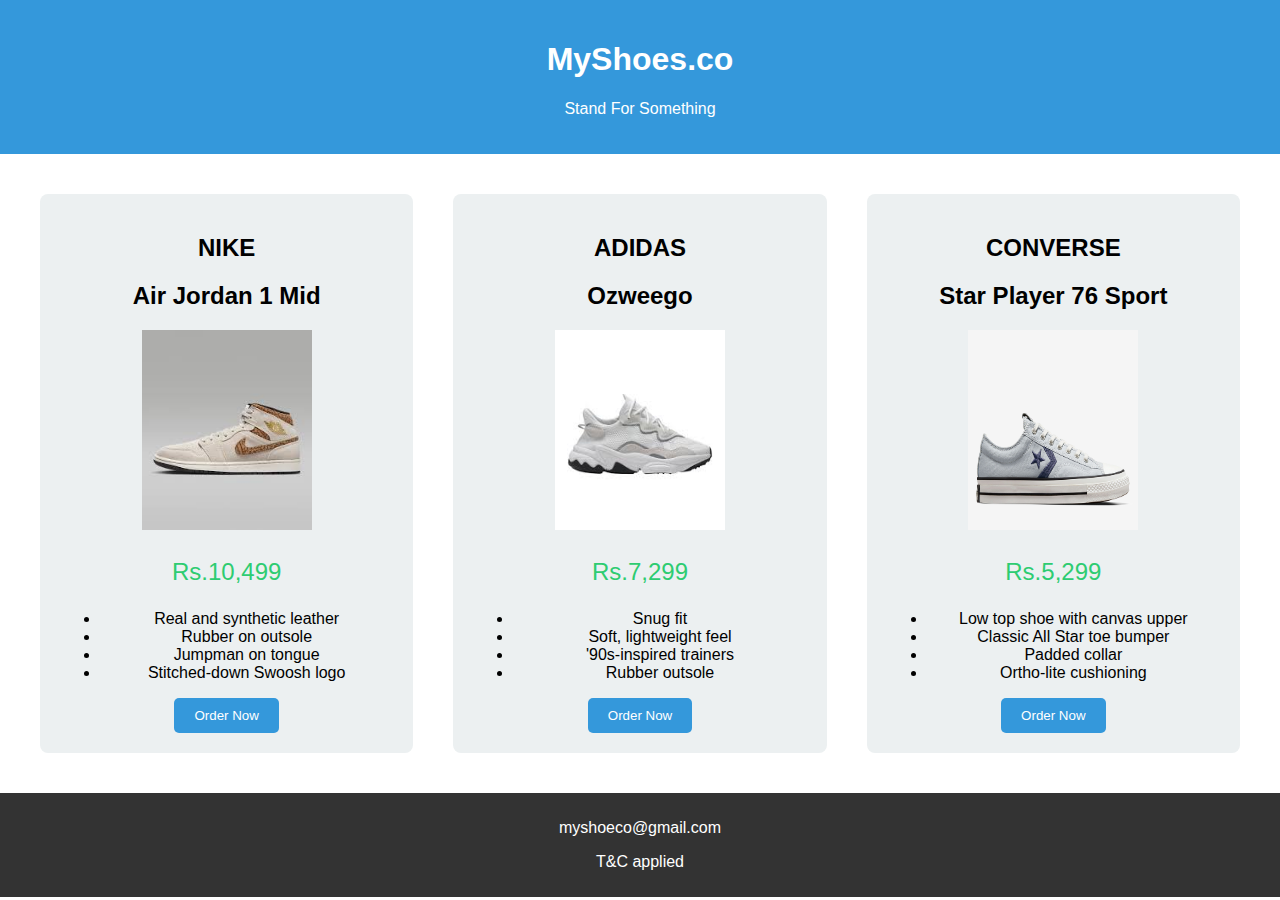
<file: motion-cut-task-1/index.html>
<!DOCTYPE html>
<html lang="en">
<head>
    <meta charset="UTF-8">
    <meta name="viewport" content="width=device-width, initial-scale=1.0">
    <link rel="stylesheet" href="styles.css">
    <title>MyShoes.co</title>
</head>
<body>
    <header>
        <h1>MyShoes.co</h1>
        <p>Stand For Something</p>
    </header>

    <main>
        <section class="pricing" id="shoe-1">
            <h2>NIKE</h2>
            <h2>Air Jordan 1 Mid</h2>
            <img src="img1.jpg" alt="Air Jordan 1 Mid" class="image"/>
            <p class="price">Rs.10,499</p>
            <ul>
                <li>Real and synthetic leather</li>
                <li>Rubber on outsole</li>
                <li>Jumpman on tongue</li>
                <li>Stitched-down Swoosh logo</li>
            </ul>
            <button>Order Now</button>
        </section>

        <section class="pricing" id="shoe-2">
            <h2>ADIDAS</h2>
            <h2>Ozweego</h2>
            <img src="img2.jpg" alt="ADIDAS Ozweego" class="image"/>
            <p class="price">Rs.7,299</p>
            <ul>
                <li>Snug fit</li>
                <li>Soft, lightweight feel</li>
                <li>'90s-inspired trainers</li>
                <li>Rubber outsole</li>
            </ul>
            <button>Order Now</button>
        </section>

        <section class="pricing" id="shoe-3">
            <h2>CONVERSE</h2>
            <h2>Star Player 76 Sport</h2>
            <img src="img3.jpg" alt="CONVERSE Star Player 76 Sport" class="image"/>
            <p class="price">Rs.5,299</p>
            <ul>
                <li>Low top shoe with canvas upper</li>
                <li>Classic All Star toe bumper</li>
                <li>Padded collar</li>
                <li>Ortho-lite cushioning</li>
                
            </ul>
            <button>Order Now</button>
        </section>
    </main>

    <footer>
        <p>myshoeco@gmail.com</p>
        <p>T&C applied</p>
    </footer>

    
</body>
</html>
</file>
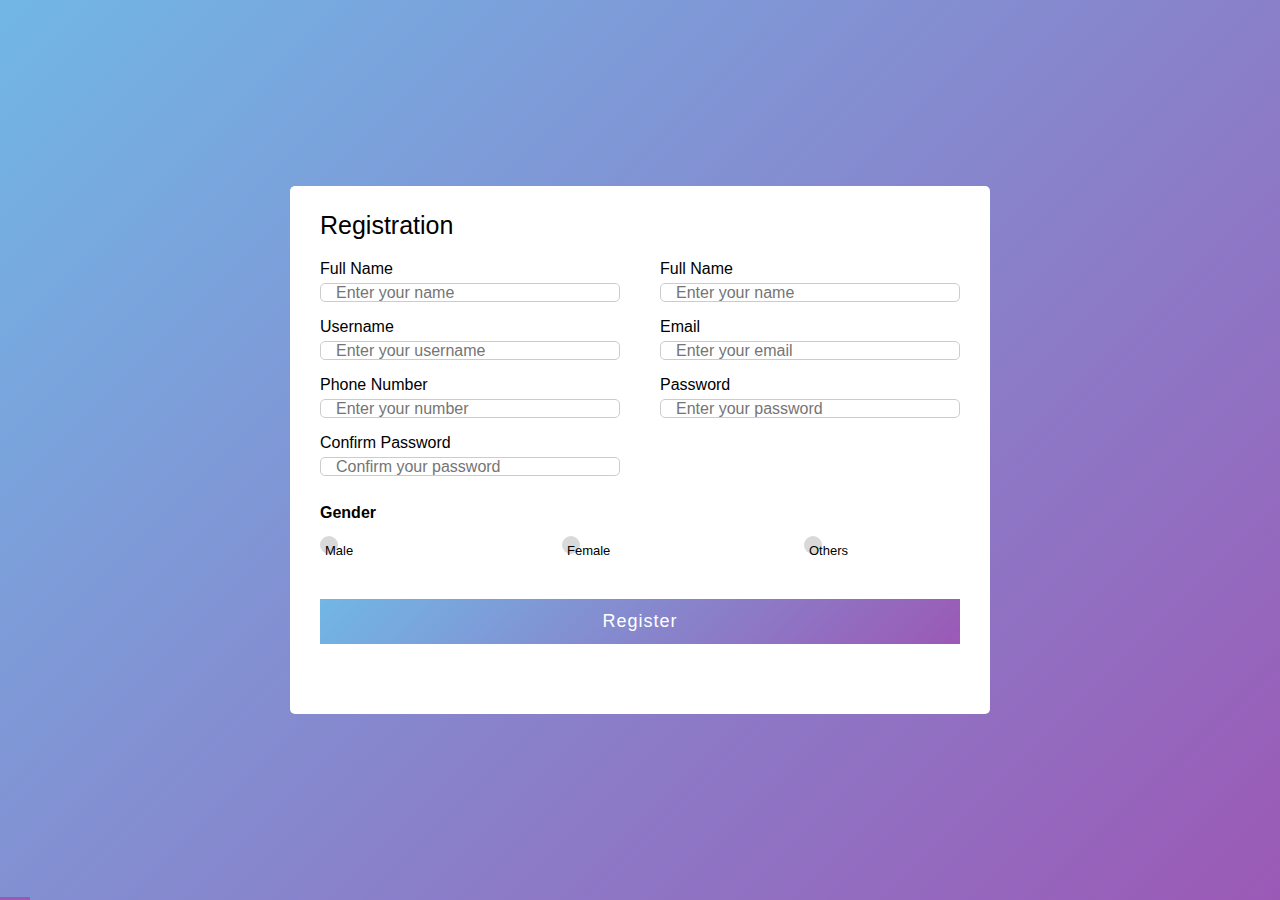
<file: motion-cut-task-2/index.html>
<!DOCTYPE html>
<html lang="en">
<head>
    <meta charset="UTF-8">
    <meta name="viewport" content="width=device-width, initial-scale=1.0">
    <link rel="stylesheet" href="styles.css">
    <title>Registration Form</title>
</head>
<body>
    <div class="container">
        <div class="title">Registration</div>
        <form action="#">
            <div class="user-details">
                <div class="input-box">
                    <span class="details">Full Name</span>
                    <input type="text" placeholder="Enter your name" required>
                </div>
                <div class="input-box">
                    <span class="details">Full Name</span>
                    <input type="text" placeholder="Enter your name" required>
                </div>
                <div class="input-box">
                    <span class="details">Username</span>
                    <input type="text" placeholder="Enter your username" required>
                </div>
                <div class="input-box">
                    <span class="details">Email</span>
                    <input type="text" placeholder="Enter your email" required>
                </div>
                <div class="input-box">
                    <span class="details">Phone Number</span>
                    <input type="text" placeholder="Enter your number" required>
                </div>
                <div class="input-box">
                    <span class="details">Password</span>
                    <input type="text" placeholder="Enter your password" required>
                </div>
                <div class="input-box">
                    <span class="details">Confirm Password</span>
                    <input type="text" placeholder="Confirm your password" required>
                </div>
            </div>
            <div class="gender-details">
                <input type="radio" name="gender" id="dot-1">
                <input type="radio" name="gender" id="dot-2">
                <input type="radio" name="gender" id="dot-3">
                <span class="gender-title">Gender</span>
                <div class="category">
                    <label for="dot-1">
                        <span class="dot one">
                            <span class="gender">
                                Male
                            </span>
                        </span>
                    </label>
                    <label for="dot-2">
                        <span class="dot two">
                            <span class="gender">
                                Female
                            </span>
                        </span>
                    </label>
                    <label for="dot-3">
                        <span class="dot three">
                            <span class="gender">
                                Others
                            </span>
                        </span>
                    </label>
                </div>
            </div>
            <div class="button">
                <input type="submit" value="Register">
            </div>
        </form>
    </div>
</body>
</html>
</file>
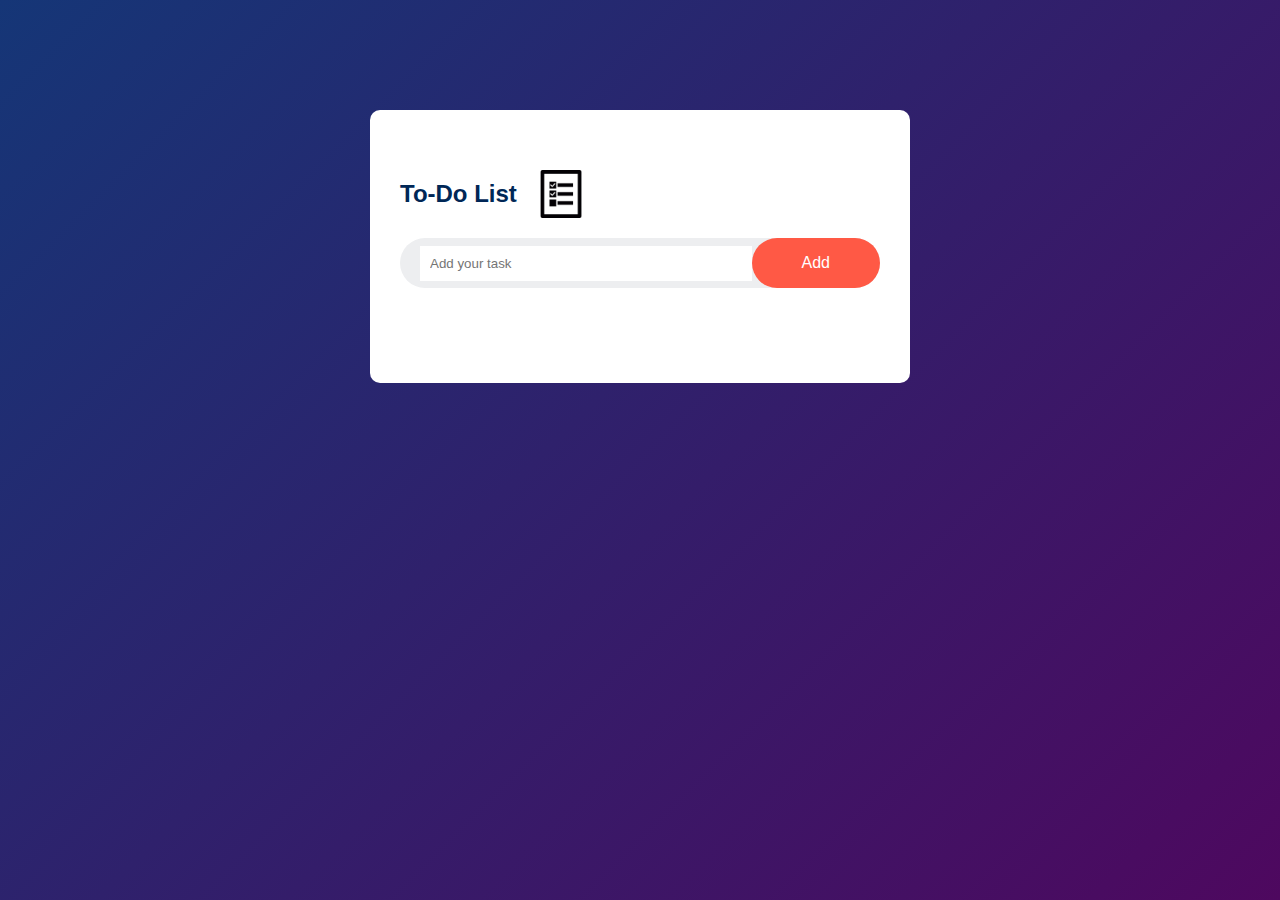
<file: motion-cut-task-4(project)/index.html>
<!DOCTYPE html>
<html lang="en">
<head>
    <meta charset="UTF-8">
    <meta name="viewport" content="width=device-width, initial-scale=1.0">
    <title>To-Do List App</title>
    <link rel="stylesheet" href="styles.css">
</head>
<body>
    <div class="container">
        <div class="todo-app">
            <h2>To-Do List <img src="images/icon-todo.png" style="width: 10%;margin: 20px;"/></h2>
            <div class="row">
                <input type="text" name="" id="input-box" placeholder="Add your task">
                <button onclick="addTask()">Add</button>
            </div>
            <ul id="list-container">
                
            </ul>
        </div>
    </div>
<script src="script.js"></script>
</body>
</html>
</file>
<file: motion-cut-task-1/styles.css>
body {
    font-family: 'Arial', sans-serif;
    margin: 0;
    padding: 0;
    box-sizing: border-box;
}

header {
    background-color: #3498db;
    color: #fff;
    text-align: center;
    padding: 20px;
}

main {
    display: flex;
    justify-content: space-around;
    align-items: center;
    flex-wrap: wrap;
    padding: 20px;
}

.pricing {
    text-align: center;
    background-color: #ecf0f1;
    padding: 20px;
    margin: 20px;
    border-radius: 8px;
    flex: 1;
}

.price {
    font-size: 1.5em;
    color: #2ecc71;
}

.price span {
    font-size: 0.8em;
}

.image{
    height: 200px;
    width: 170px;
}

button {
    background-color: #3498db;
    color: #fff;
    padding: 10px 20px;
    border: none;
    border-radius: 5px;
    cursor: pointer;
    transition: background-color 0.3s;
}

button:hover {
    background-color: green;
}

footer {
    background-color: #333;
    color: #fff;
    text-align: center;
    padding: 10px;
}

/* Media Queries */
@media only screen and (max-width: 768px) {
    main {
        flex-direction: column;
        align-items: stretch;
    }

    .pricing {
        width: 100%;
    }
}
</file>
<file: motion-cut-task-2/styles.css>
*{
    margin: 0;
    padding:0;
    box-sizing: border-box;
    font-family:sans-serif;
}

body{
    display:flex;
    height:100vh;
    justify-content:center;
    align-items:center;
    background: linear-gradient(135deg,#71b7e6,#9b59b6);
}
.container{
    max-width:700px;
    width: 100%;
    background:#fff;
    padding:25px 30px;
    border-radius: 5px;
}
.container .title{
    font-size:25px;
    font-weight:500;
}
.container .title::before{
    content:'';
    position: absolute;
    left:0;
    bottom:0;
    height:3px;
    width:30px;
    background:#9b59b6
}
.container form .user-details{
    display: flex;
    flex-wrap: wrap;
    justify-content:space-between;
    margin: 20px 0 12px 0;
}
form .user-details .input-box{
    margin-bottom:15px;
    width: calc(100% / 2 - 20px);
}
.user-details .input-box .details{
    display:block;
    font-weight: 500;
    margin-bottom: 5px;
}
.user-details .input-box input{
    height:45%;
    width:100%;
    outline-color:none;
    border-radius:5px;
    border: 1px solid #ccc;
    padding-left: 15px;
    font-size: 16px;
}
.user-details .input-box input:focus,
.user-details .input-box input:valid{
    border-color:#9b59b6;
}
form .gender-details .gender-title{
    font: size 20px;
    font-weight: bold;
}
form .gender-details .category{
    display:flex;
    width:80%;
    margin: 14px 0;
    justify-content:space-between;
}
.gender{
    font-size:13px;
}
.gender-details .category label{
    display:flex;
    align-items:center;
}
.gender-details .category .dot{
    height:18px;
    width:18px;
    background:#d9d9d9;
    border-radius: 50%;
    margin-right: 10px;
    border:5px solid transparent;
}
#dot-1:checked ~ .category .one,
#dot-2:checked ~ .category .two,
#dot-3:checked ~ .category .three{
    border-color:#d9d9d9;
    background:#9b59b6

}

form input[type="radio"]{
    display:none;
}

form .button{
    height:45px;
    margin: 45px 0;
}
form .button input{
    height:100%;
    width:100%;
    outline:none;
    color:#fff;
    border:none;
    font-size:18px;
    letter-spacing: 1px;
    background: linear-gradient(135deg,#71b7e6,#9b59b6);
}

form .button input:hover{
    background: linear-gradient(135deg,#71b7e6,#9b59b6);
}
@media (max-width:584px){
    .container{
        max-width:100%;
    }
    form .user-details .input-box{
        margin-bottom:15px;
        width: 100%;
    }
    form .gender-details .category{
        width:100%;
    }
    .container form .user-details{
        max-height:300px;
        overflow-y:scroll;
    }
    .user-details::-webkit-scrollbar{
        width:0;
    }
}
</file>
<file: motion-cut-task-4(project)/styles.css>
*{
    margin:0;
    padding: 0;
    font-family: 'Poppins', sans-serif;
    box-sizing: border-box;
}
.container{
    width: 100%;
    min-height: 100vh;
    background: linear-gradient(135deg, #153677, #4e085f);
    padding:10px;
}
.todo-app{
    width: 100%;
    max-width: 540px;
    background: #fff;
    margin:100px auto 20px;
    padding:40px 30px 70px;
    border-radius:10px;
}
.todo-app h2{
    color:#002756;
    display:flex;
    align-items:center;

}
.todo-app h2 img{
    width:30px;
    margin-left:10px;
}
.row{
    display:flex;
    align-items: center;
    justify-content: space-between;
    background: #edeef0;
    border-radius: 30px;
    padding-left:20px;
    margin-bottom: 25px;
}
input{
    flex:1;
    border: none;
    outline:none;
    padding:10px;
    font-weight:14px;
}
button{
    border: none;
    outline:none;
    padding:16px 50px ;
    background: #ff5945;
    color:#fff;
    font-size:16px;
    cursor:pointer;
    border-radius: 40px;
}
ul li{
    
    list-style: none;
    font-size: 17px;
    padding: 12px 8px 12px 50px;
    user-select:none;
    cursor: pointer;
    position: relative;
}
ul li::before{
    content: '';
    position:absolute;
    height:28px;
    width: 28px;
    border-radius: 50%;
    background-image:url("images/uncheck.png");
    background-size: cover;
    background-position: center;
    top:12px;
}
ul li.checked{
    color:#555;
    text-decoration:line-through;
}
ul li.checked::before{
    background-image: url("images/checked.png");
}
ul li span{
    position:absolute;
    right:0;
    top: 5px;
    width:40px;
    height:40px;
    font-size:22px;
    color:#555;
    line-height:40px;
    text-align: center;
    border-radius: 50%;
}
ul li span:hover{
    background: #edeef0;
}
</file>
